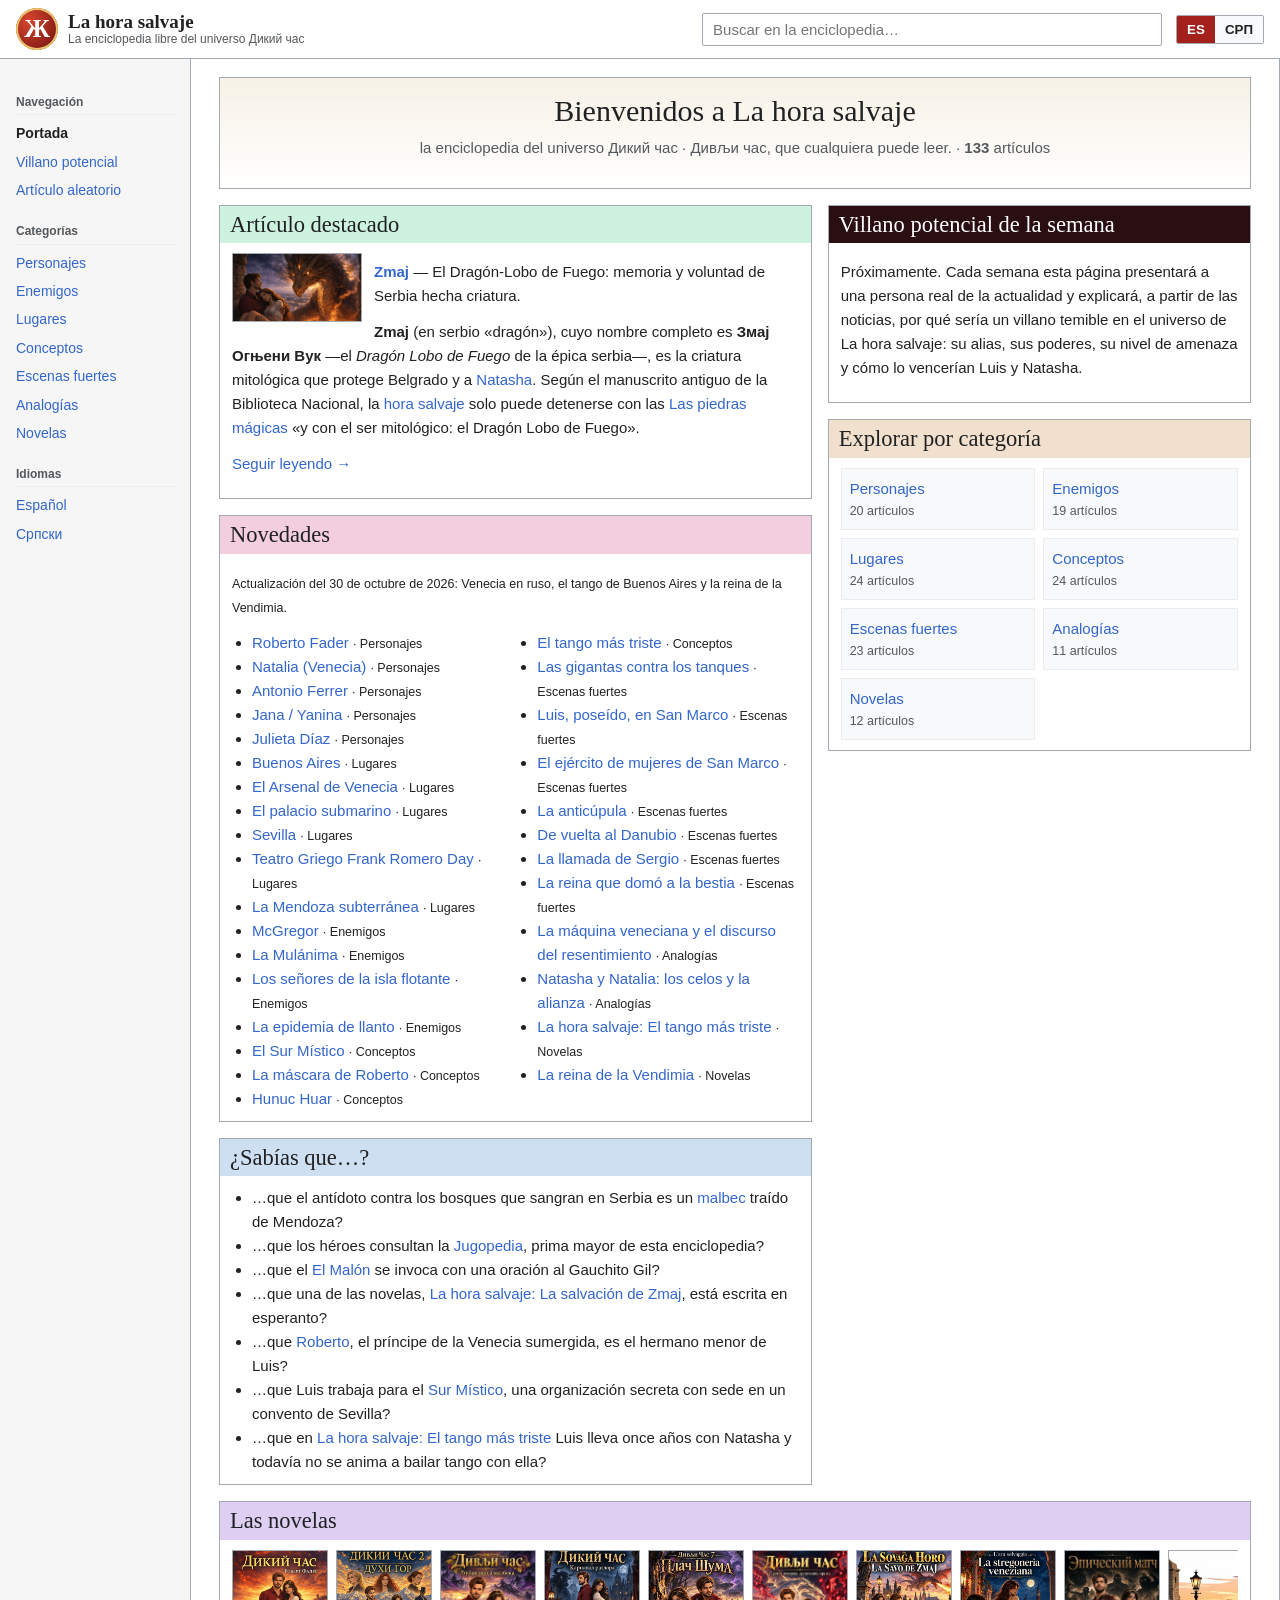
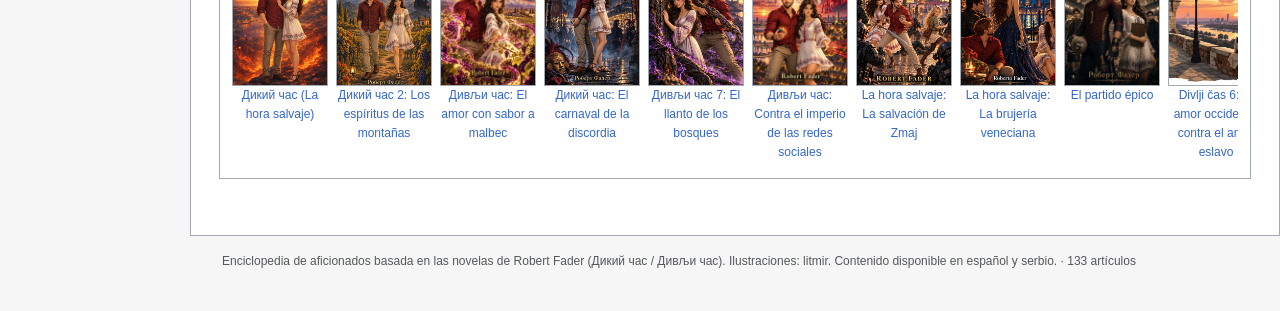
<file: index.html>
<!DOCTYPE html>
<html lang="es">
<head>
<meta charset="UTF-8">
<meta name="viewport" content="width=device-width, initial-scale=1">
<title>Дивљи час — Енциклопедија / La hora salvaje — Enciclopedia</title>
<meta name="description" content="Enciclopedia libre del universo Дикий час / Дивљи час / La hora salvaje de Robert Fader — Слободна енциклопедија универзума Дивљи час.">
<link rel="icon" href="img/lugares/zmaj.jpg">
<link rel="stylesheet" href="assets/style.css">
</head>
<body>
<header id="top">
  <button id="menu-btn" aria-label="Menú">☰</button>
  <a id="logo" href="#/">
    <span class="logo-mark">Ж</span>
    <span class="logo-text"><b data-t="siteName"></b><small data-t="siteTag"></small></span>
  </a>
  <form id="search" autocomplete="off">
    <input id="q" type="search" data-tp="searchPh">
    <div id="suggest" hidden></div>
  </form>
  <div id="langs">
    <button data-lang="es">ES</button><button data-lang="sr">СРП</button>
  </div>
</header>
<div id="wrap">
  <nav id="side"></nav>
  <main id="page"></main>
</div>
<footer id="foot"></footer>
<script src="data/articulos-personajes.js"></script>
<script src="data/articulos-lugares.js"></script>
<script src="data/articulos-enemigos.js"></script>
<script src="data/articulos-conceptos.js"></script>
<script src="data/articulos-escenas.js"></script>
<script src="data/articulos-analogias.js"></script>
<script src="data/articulos-libros.js"></script>
<script src="data/villano.js"></script>
<script src="assets/app.js"></script>
</body>
</html>
</file>
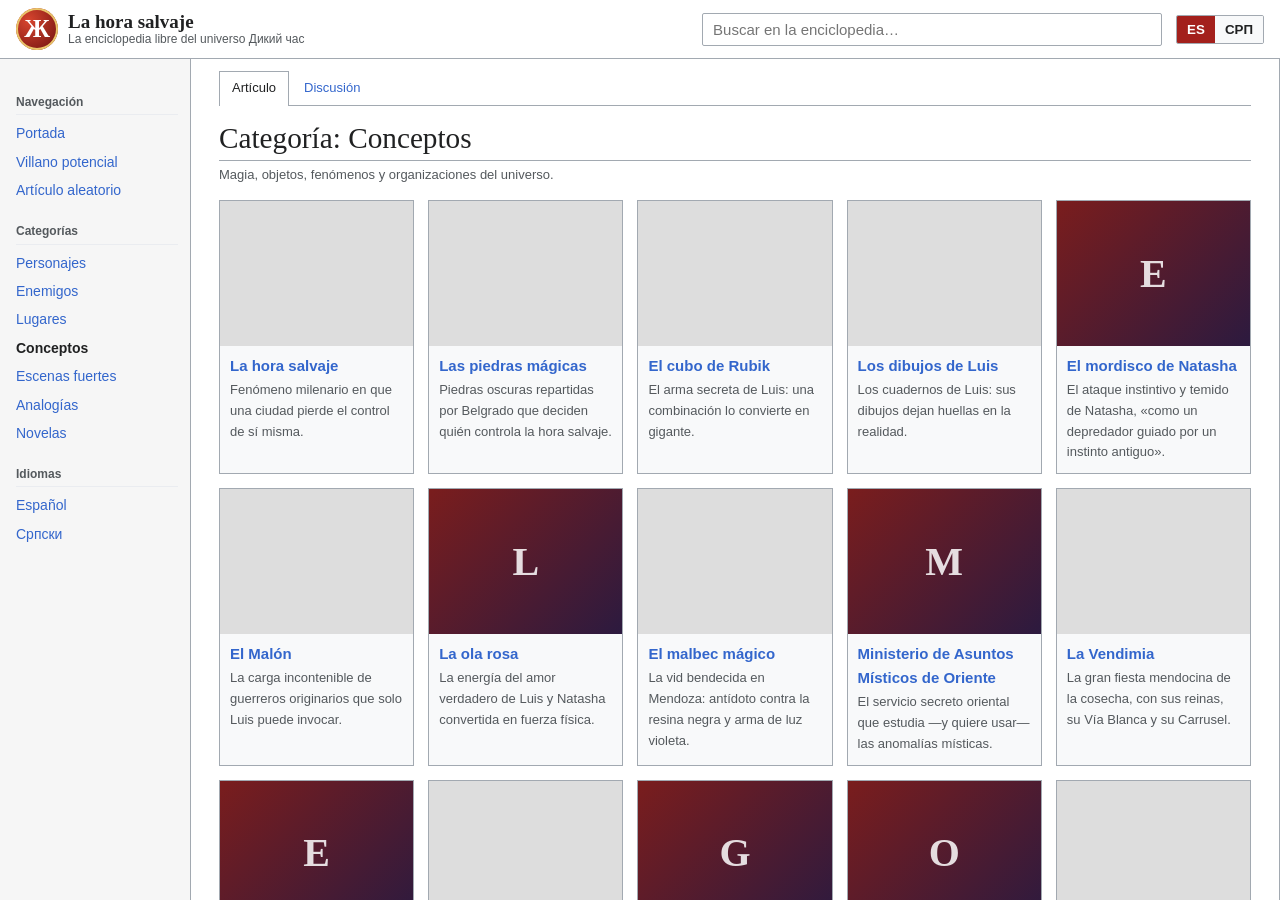
<file: conceptos.html>
<!DOCTYPE html>
<html lang="es"><head><meta charset="UTF-8"><meta http-equiv="refresh" content="0; url=index.html#/c/conceptos"><title>La hora salvaje</title></head>
<body><a href="index.html#/c/conceptos">La hora salvaje — Дивљи час</a></body></html>
</file>
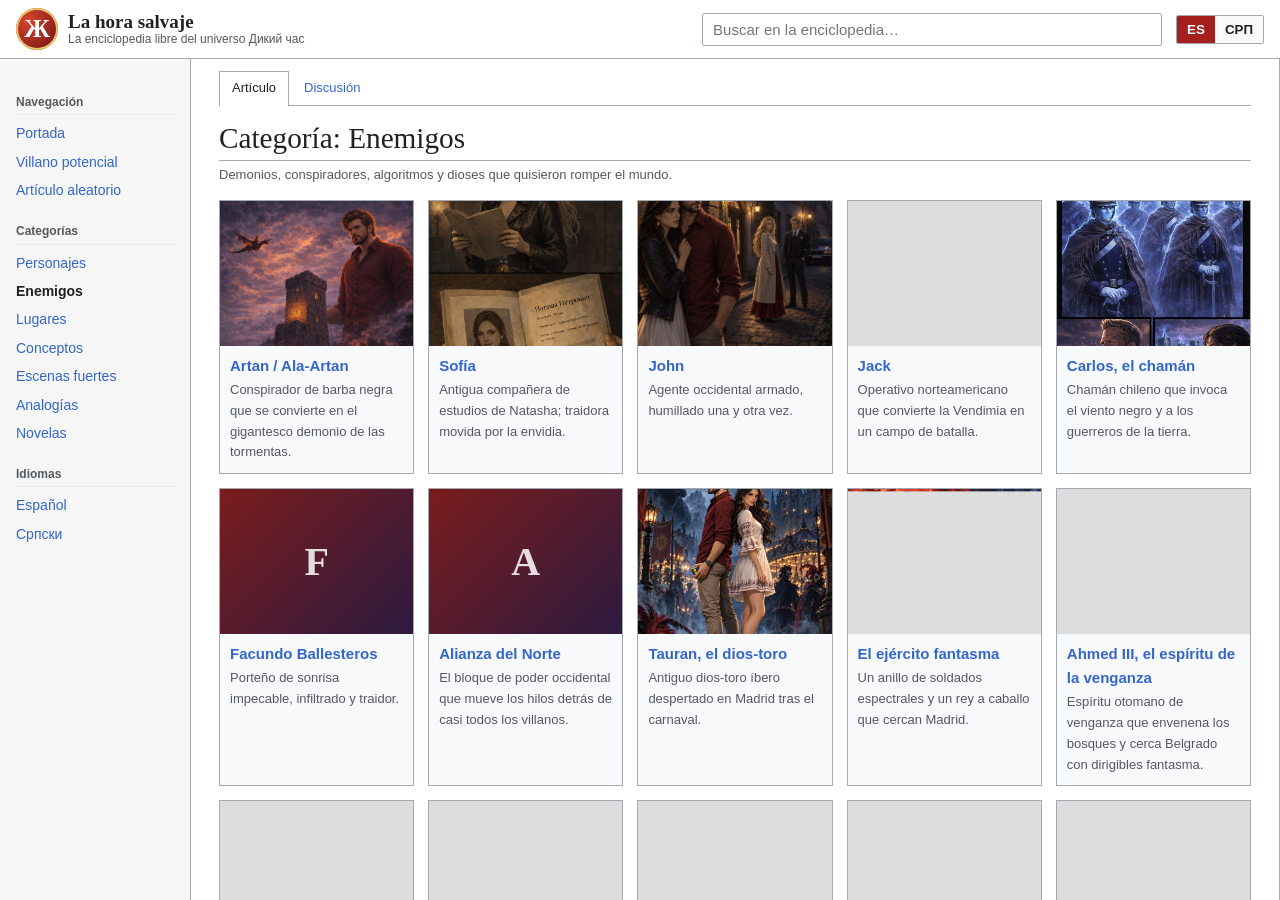
<file: enemigos.html>
<!DOCTYPE html>
<html lang="es"><head><meta charset="UTF-8"><meta http-equiv="refresh" content="0; url=index.html#/c/enemigos"><title>La hora salvaje</title></head>
<body><a href="index.html#/c/enemigos">La hora salvaje — Дивљи час</a></body></html>
</file>
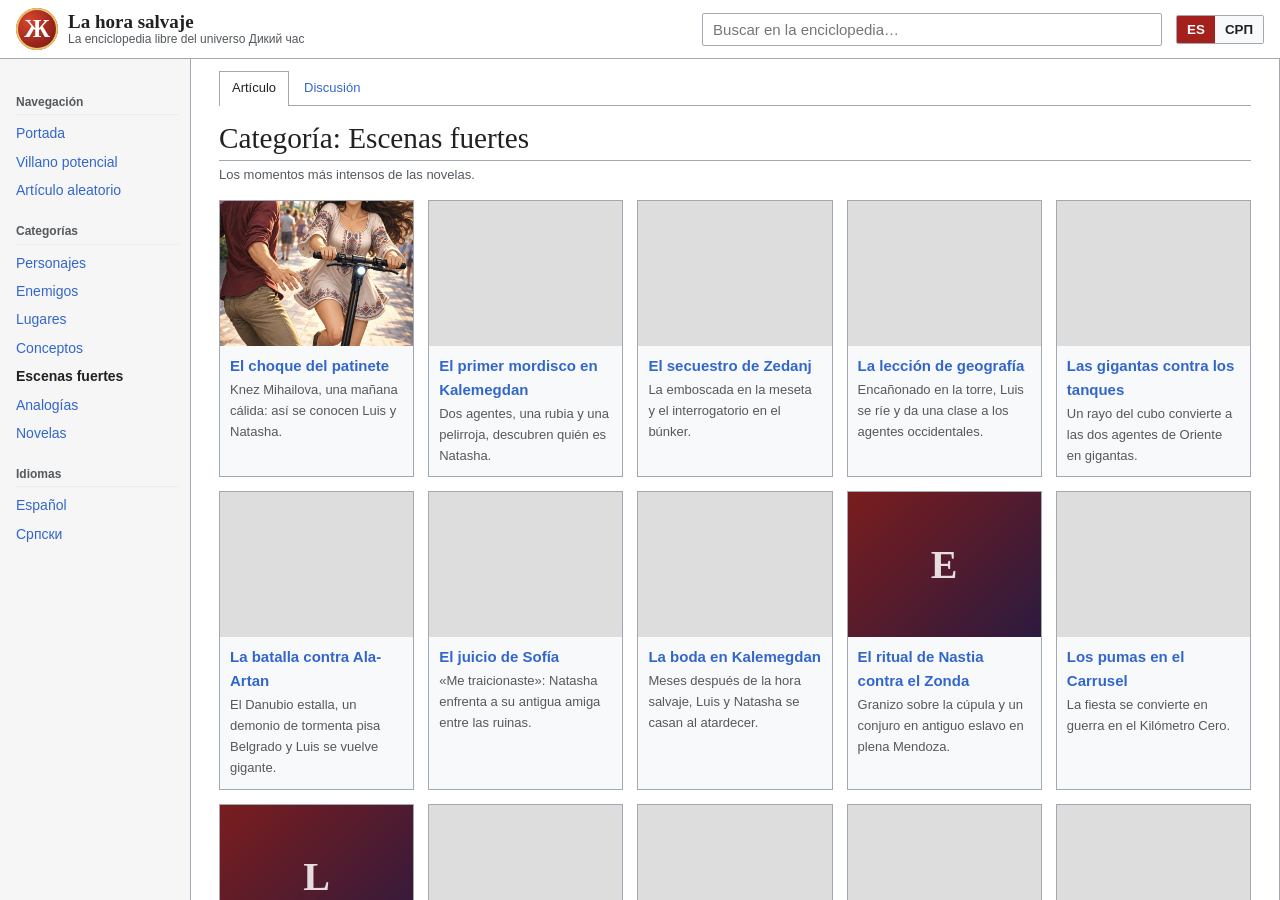
<file: escenas.html>
<!DOCTYPE html>
<html lang="es"><head><meta charset="UTF-8"><meta http-equiv="refresh" content="0; url=index.html#/c/escenas"><title>La hora salvaje</title></head>
<body><a href="index.html#/c/escenas">La hora salvaje — Дивљи час</a></body></html>
</file>
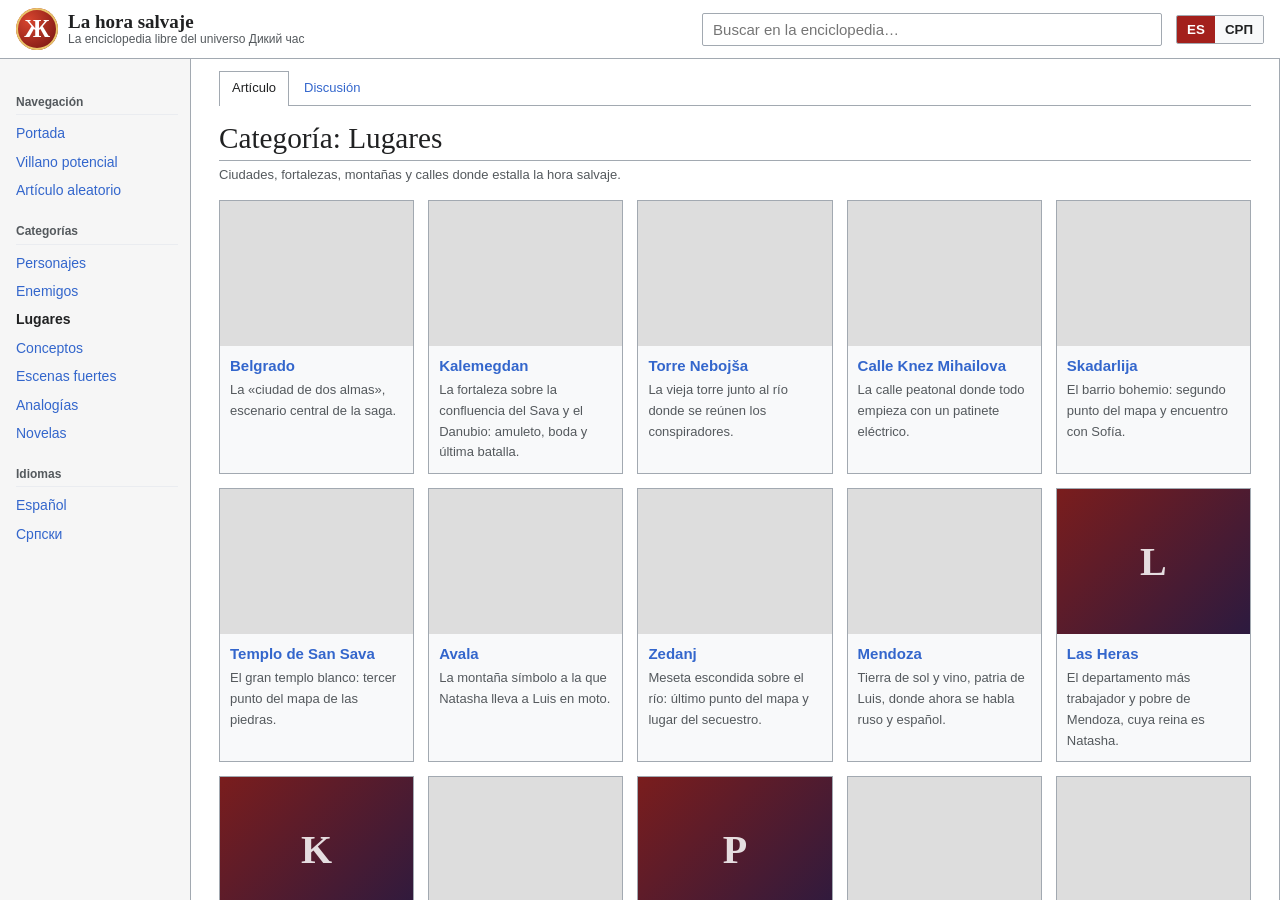
<file: lugares.html>
<!DOCTYPE html>
<html lang="es"><head><meta charset="UTF-8"><meta http-equiv="refresh" content="0; url=index.html#/c/lugares"><title>La hora salvaje</title></head>
<body><a href="index.html#/c/lugares">La hora salvaje — Дивљи час</a></body></html>
</file>
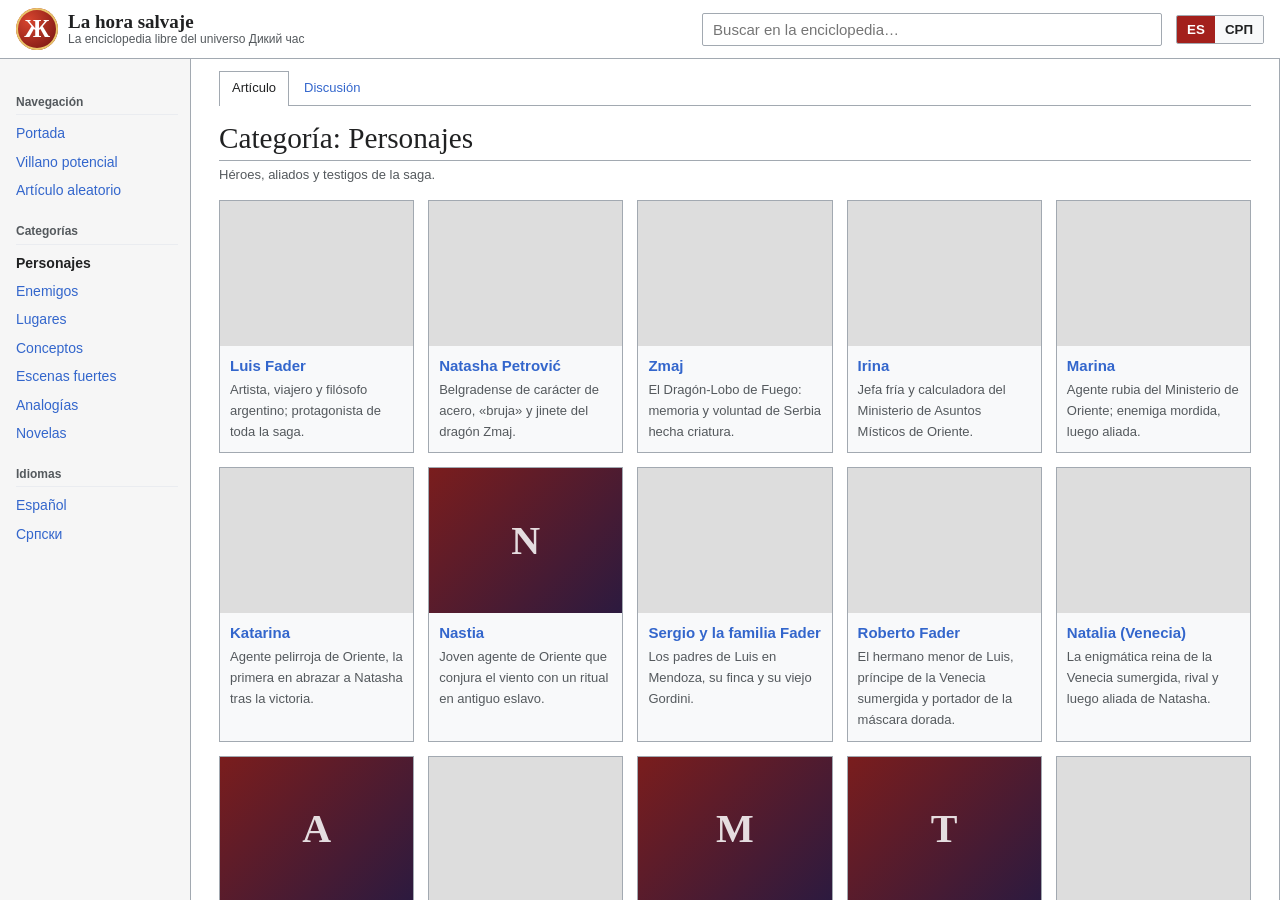
<file: personajes.html>
<!DOCTYPE html>
<html lang="es"><head><meta charset="UTF-8"><meta http-equiv="refresh" content="0; url=index.html#/c/personajes"><title>La hora salvaje</title></head>
<body><a href="index.html#/c/personajes">La hora salvaje — Дивљи час</a></body></html>
</file>
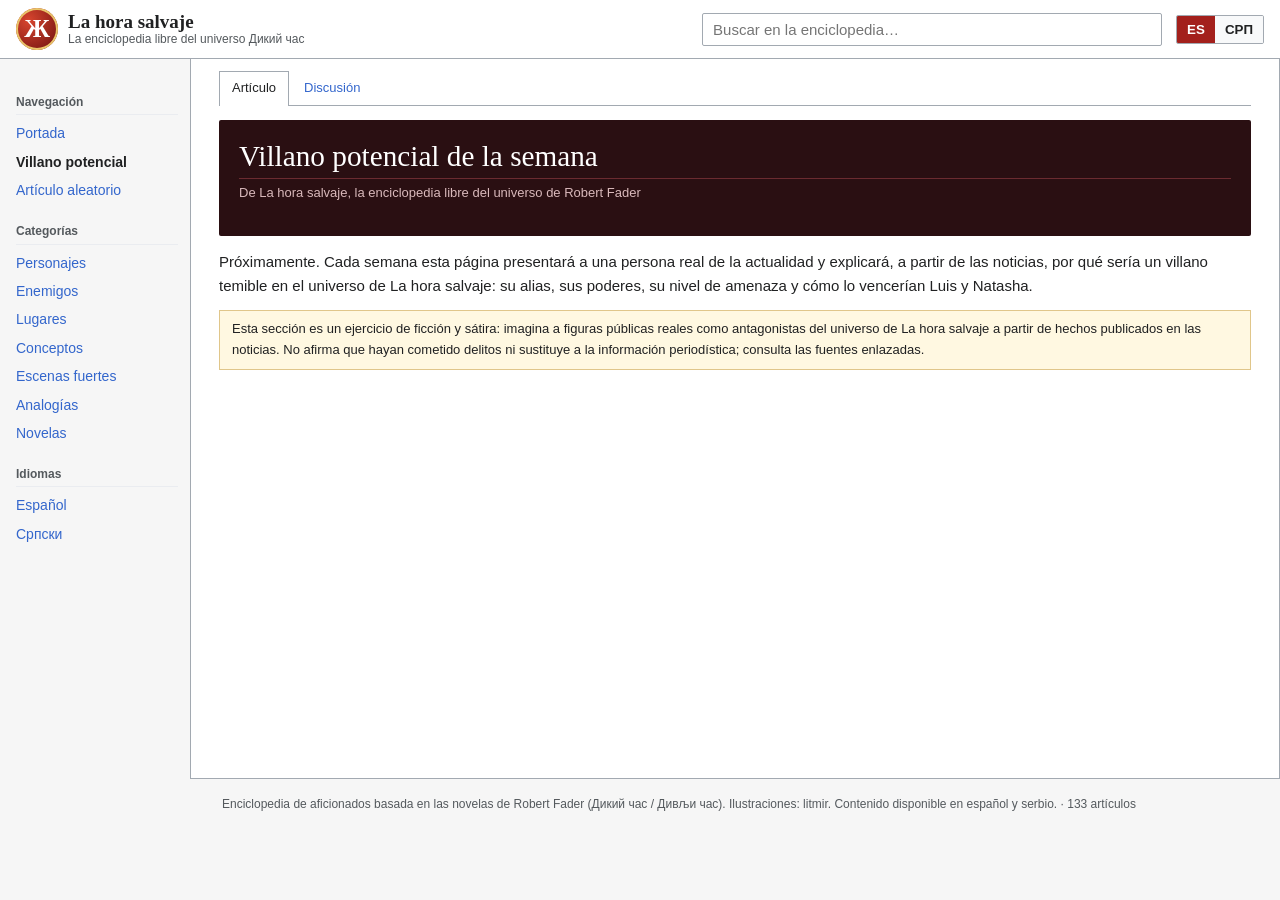
<file: villano.html>
<!DOCTYPE html>
<html lang="es"><head><meta charset="UTF-8"><meta http-equiv="refresh" content="0; url=index.html#/villano"><title>La hora salvaje</title></head>
<body><a href="index.html#/villano">La hora salvaje — Дивљи час</a></body></html>
</file>
<file: assets/style.css>
:root {
  --bg: #f6f6f6;
  --paper: #ffffff;
  --ink: #202122;
  --muted: #54595d;
  --line: #a2a9b1;
  --soft: #f8f9fa;
  --soft2: #eaecf0;
  --link: #3366cc;
  --link-visited: #6a60b0;
  --red: #8b1e1e;
  --accent: #a3201c;
  --gold: #b8860b;
  --villain: #2a0f12;
}
* { box-sizing: border-box; }
html { -webkit-text-size-adjust: 100%; }
body {
  margin: 0;
  background: var(--bg);
  color: var(--ink);
  font: 15px/1.6 -apple-system, "Segoe UI", Roboto, "Helvetica Neue", Arial, "Noto Sans", sans-serif;
}
a { color: var(--link); text-decoration: none; }
a:hover { text-decoration: underline; }
a.redlink { color: #d73333; }
img { max-width: 100%; height: auto; }

/* Header */
#top {
  position: sticky; top: 0; z-index: 20;
  display: flex; align-items: center; gap: 14px;
  background: var(--paper);
  border-bottom: 1px solid var(--line);
  padding: 8px 16px;
}
#menu-btn { display: none; font-size: 22px; background: none; border: 0; cursor: pointer; color: var(--ink); }
#logo { display: flex; align-items: center; gap: 10px; color: var(--ink); text-decoration: none; min-width: 0; }
.logo-mark {
  width: 42px; height: 42px; flex: none;
  display: grid; place-items: center;
  font: 700 26px/1 Georgia, "Times New Roman", serif;
  color: #fff; background: radial-gradient(circle at 30% 30%, #d8452e, #6b0f0f);
  border-radius: 50%; box-shadow: inset 0 0 0 2px #e9c46a;
}
.logo-text { display: flex; flex-direction: column; line-height: 1.15; min-width: 0; }
.logo-text b { font: 600 19px Georgia, "Times New Roman", serif; white-space: nowrap; }
.logo-text small { color: var(--muted); font-size: 12px; white-space: nowrap; }
#search { position: relative; flex: 1; max-width: 460px; margin-left: auto; }
#q {
  width: 100%; padding: 7px 10px; font-size: 15px;
  border: 1px solid var(--line); border-radius: 2px; background: var(--paper); color: var(--ink);
}
#q:focus { outline: 2px solid var(--link); border-color: var(--link); }
#suggest {
  position: absolute; left: 0; right: 0; top: 100%;
  background: var(--paper); border: 1px solid var(--line); box-shadow: 0 4px 10px rgba(0,0,0,.12);
  max-height: 60vh; overflow: auto;
}
#suggest a { display: flex; gap: 10px; align-items: center; padding: 6px 10px; color: var(--ink); }
#suggest a:hover, #suggest a.on { background: var(--soft2); text-decoration: none; }
#suggest img { width: 34px; height: 34px; object-fit: cover; border-radius: 2px; }
#suggest small { color: var(--muted); display: block; font-size: 12px; }
#langs { display: flex; border: 1px solid var(--line); border-radius: 2px; overflow: hidden; flex: none; }
#langs button {
  border: 0; background: var(--soft); color: var(--ink); padding: 6px 10px; cursor: pointer; font-weight: 600;
}
#langs button.on { background: var(--accent); color: #fff; }

/* Layout */
#wrap { display: flex; max-width: 1280px; margin: 0 auto; }
#side { width: 190px; flex: none; padding: 16px 12px 16px 16px; font-size: 14px; }
#side h3 { font-size: 12px; color: var(--muted); font-weight: 600; margin: 18px 0 4px; border-bottom: 1px solid var(--soft2); padding-bottom: 2px; }
#side ul { list-style: none; padding: 0; margin: 0; }
#side li { padding: 3px 0; }
#side a.cur { font-weight: 700; color: var(--ink); }
#page {
  flex: 1; min-width: 0;
  background: var(--paper);
  border: 1px solid var(--line); border-top: 0;
  padding: 18px 28px 40px;
  min-height: 80vh;
}
#foot { max-width: 1280px; margin: 0 auto; padding: 16px 16px 40px 222px; font-size: 12px; color: var(--muted); }

/* Article */
.tabs { display: flex; gap: 2px; border-bottom: 1px solid var(--line); margin: -6px 0 14px; font-size: 13px; }
.tabs span { padding: 6px 12px; border: 1px solid transparent; border-bottom: 0; color: var(--link); }
.tabs span.on { border-color: var(--line); background: var(--paper); color: var(--ink); margin-bottom: -1px; }
h1.title {
  font: 400 1.95em/1.25 Georgia, "Linux Libertine", "Times New Roman", serif;
  border-bottom: 1px solid var(--line); margin: 0 0 4px; padding-bottom: 4px;
}
.from { color: var(--muted); font-size: 13px; margin-bottom: 14px; }
#page h2 {
  font: 400 1.5em/1.3 Georgia, "Linux Libertine", "Times New Roman", serif;
  border-bottom: 1px solid var(--line); margin: 1.4em 0 .5em; padding-bottom: 2px;
}
#page h3 { font-size: 1.1em; margin: 1.2em 0 .3em; }
#page p { margin: .5em 0 .8em; }
blockquote {
  margin: 1em 0; padding: 8px 16px; border-left: 4px solid var(--soft2); color: #333; font-style: italic;
  background: var(--soft);
}
.hatnote { font-style: italic; padding-left: 1.6em; margin-bottom: .8em; color: var(--muted); }

.infobox {
  float: right; clear: right; width: 290px; margin: 0 0 14px 18px;
  border: 1px solid var(--line); background: var(--soft); font-size: 13px; line-height: 1.45;
}
.infobox .ib-title { background: #d9c6a5; text-align: center; font-weight: 700; font-size: 15px; padding: 6px; }
.infobox.cat-enemigos .ib-title { background: #5b1414; color: #fff; }
.infobox.cat-personajes .ib-title { background: #cfdcef; }
.infobox.cat-lugares .ib-title { background: #cfe6cf; }
.infobox.cat-conceptos .ib-title { background: #e6d9f0; }
.infobox.cat-escenas .ib-title { background: #f0d4c4; }
.infobox.cat-analogias .ib-title { background: #f0ebc4; }
.infobox.cat-libros .ib-title { background: #d9c6a5; }
.infobox figure { margin: 0; padding: 6px; text-align: center; }
.infobox figure img { cursor: zoom-in; display: block; margin: 0 auto; max-height: 380px; width: auto; }
.infobox figcaption { font-size: 12px; color: var(--muted); padding-top: 4px; }
.infobox table { width: 100%; border-collapse: collapse; }
.infobox th, .infobox td { text-align: left; vertical-align: top; padding: 4px 8px; border-top: 1px solid var(--soft2); }
.infobox th { width: 38%; }

.toc { display: inline-block; border: 1px solid var(--line); background: var(--soft); padding: 8px 14px 8px 10px; font-size: 13px; margin: 6px 0 10px; }
.toc b { display: block; text-align: center; margin-bottom: 4px; }
.toc ol { margin: 0; padding-left: 22px; }

figure.thumb { float: right; clear: right; margin: 6px 0 12px 18px; width: 260px; border: 1px solid var(--line); background: var(--soft); padding: 4px; font-size: 12px; }
figure.thumb.wide { float: none; width: auto; max-width: 640px; margin: 12px 0; }
figure.thumb img { display: block; width: 100%; cursor: zoom-in; }
figure.thumb figcaption { color: var(--muted); padding: 4px 2px 0; }

.seealso { clear: both; }
.catlinks { clear: both; margin-top: 28px; border: 1px solid var(--line); background: var(--soft); padding: 6px 10px; font-size: 13px; }

/* Category & home */
.grid { display: grid; grid-template-columns: repeat(auto-fill, minmax(190px, 1fr)); gap: 14px; margin: 14px 0; }
.card { border: 1px solid var(--line); background: var(--soft); display: flex; flex-direction: column; color: var(--ink); }
.card:hover { text-decoration: none; border-color: var(--link); }
.card .ph { aspect-ratio: 4/3; background: #ddd center/cover no-repeat; display: grid; place-items: center; font: 700 40px Georgia, serif; color: rgba(255,255,255,.85); }
.card .ph.noimg { background: linear-gradient(135deg, #7a1d1d, #2c1a3f); }
.card b { padding: 8px 10px 2px; color: var(--link); }
.card span { padding: 0 10px 10px; font-size: 13px; color: var(--muted); }

.home-head { border: 1px solid var(--line); background: linear-gradient(180deg, #f7f1e6, #fff); padding: 16px 20px; text-align: center; margin-bottom: 16px; }
.home-head h1 { font: 400 2em Georgia, serif; margin: 0; border: 0; }
.home-head p { margin: 4px 0 0; color: var(--muted); }
.home-cols { display: grid; grid-template-columns: 1.4fr 1fr; gap: 16px; }
.box { border: 1px solid var(--line); margin-bottom: 16px; }
.box > h2 { margin: 0 !important; padding: 4px 10px !important; font: 700 15px/1.4 inherit !important; border: 0 !important; }
.box.feat > h2 { background: #cef2e0; }
.box.know > h2 { background: #cedff2; }
.box.news > h2 { background: #f2cede; }
.newslist { columns: 2; column-gap: 24px; }
.newslist li { break-inside: avoid; }
@media (max-width: 600px) { .newslist { columns: 1; } }
.box.villain > h2 { background: var(--villain); color: #fff; }
.box.cats > h2 { background: #f2e0ce; }
.box.books > h2 { background: #ddcef2; }
.box .in { padding: 10px 12px; overflow: hidden; }
.box .in img.left { float: left; width: 130px; margin: 0 12px 6px 0; border: 1px solid var(--line); }
.box ul { margin: 0; padding-left: 20px; }
.covers { display: flex; gap: 8px; overflow-x: auto; padding-bottom: 6px; }
.covers a { flex: none; width: 96px; font-size: 12px; text-align: center; }
.covers img { width: 96px; height: 136px; object-fit: cover; border: 1px solid var(--line); display: block; }
.catgrid { display: grid; grid-template-columns: repeat(auto-fill, minmax(150px, 1fr)); gap: 8px; }
.catgrid a { border: 1px solid var(--soft2); padding: 8px; background: var(--soft); }
.catgrid a small { display: block; color: var(--muted); }

/* Villain page */
.villain-hero { background: var(--villain); color: #f5e9e9; padding: 18px 20px; border-radius: 2px; margin-bottom: 14px; }
.villain-hero h1 { color: #fff; border-color: #6b2b30 !important; }
.villain-hero .from { color: #d9b9bb; }
.villain-hero .tag { display: inline-block; background: #a3201c; color: #fff; font-size: 12px; padding: 2px 8px; border-radius: 2px; margin-right: 6px; }
.threat { display: flex; gap: 4px; align-items: center; }
.threat i { width: 16px; height: 10px; background: #d7c3c4; display: inline-block; }
.threat i.on { background: #a3201c; }
.powers { display: grid; grid-template-columns: repeat(auto-fill, minmax(220px, 1fr)); gap: 10px; margin: 10px 0; }
.powers div { border: 1px solid var(--line); background: var(--soft); padding: 8px 10px; }
.powers b { display: block; }
.disclaimer { border: 1px solid #e0c68a; background: #fff8e1; padding: 8px 12px; font-size: 13px; margin: 12px 0; }
.sources { font-size: 13px; }
.archive li { margin-bottom: 4px; }

.ref { font-size: 12px; vertical-align: super; }

/* Lightbox */
#lb { position: fixed; inset: 0; background: rgba(0,0,0,.85); display: grid; place-items: center; z-index: 50; cursor: zoom-out; padding: 16px; }
#lb img { max-width: 100%; max-height: 90vh; }
#lb p { color: #eee; text-align: center; margin: 8px 0 0; font-size: 14px; }

@media (max-width: 860px) {
  #menu-btn { display: block; }
  #side {
    position: fixed; top: 59px; left: 0; bottom: 0; z-index: 30; background: var(--paper);
    border-right: 1px solid var(--line); overflow: auto; transform: translateX(-105%); transition: transform .2s;
  }
  #side.open { transform: none; box-shadow: 4px 0 16px rgba(0,0,0,.2); }
  #page { padding: 14px 16px 30px; border-left: 0; border-right: 0; }
  #foot { padding: 16px; }
  .home-cols { grid-template-columns: 1fr; }
  .logo-text small { display: none; }
}
@media (max-width: 600px) {
  #top { flex-wrap: wrap; gap: 8px; }
  #search { order: 5; flex-basis: 100%; max-width: none; }
  #side { top: 101px; }
  .infobox, figure.thumb { float: none; width: auto; margin: 10px 0; }
  .logo-text b { font-size: 16px; }
}
</file>
